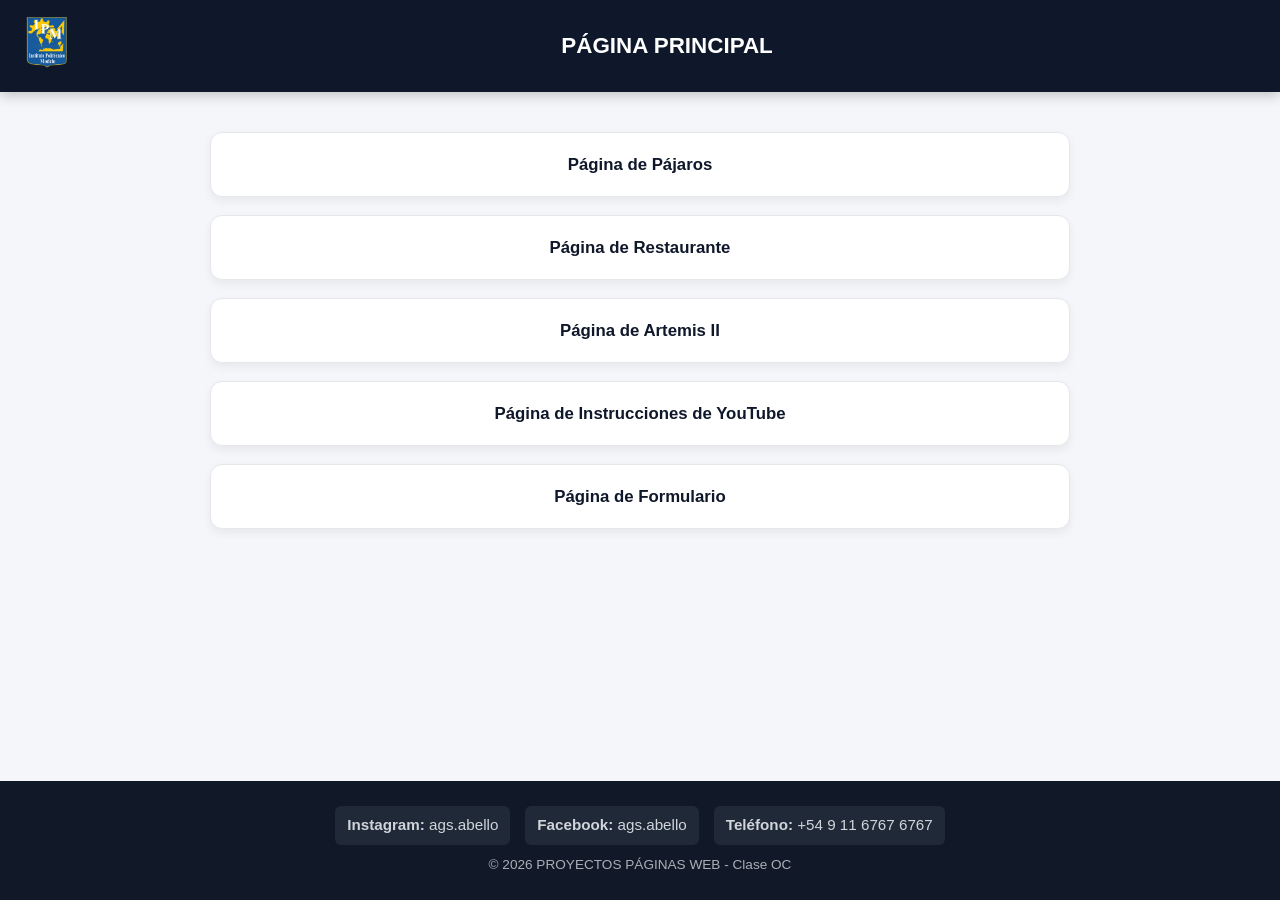
<file: Mis proyectos/Página Web/HTML/Día 7/index.html>
<!DOCTYPE html>
<html lang="es">
<head>
    <meta charset="UTF-8">
    <meta name="viewport" content="width=device-width, initial-scale=1.0">
    <title>Panel de Control - Mi Proyecto</title>
    <link rel="stylesheet" href="1-style.css">
</head>

<body>

<header class="header">
    <a href="index.html" class="logo">
        <img src="./logo-removebg-preview.png"
            alt="Logo Página Principal">
    </a>

    <h1>PÁGINA PRINCIPAL</h1>
</header>

<main class="container">
    <ul class="menu-list">
        <li><a href="Página 2.html">Página de Pájaros</a></li>
        <li><a href="Página 3.html">Página de Restaurante</a></li>
        <li><a href="Página 4.html">Página de Artemis II</a></li>
        <li><a href="Página 5.html">Página de Instrucciones de YouTube</a></li>
        <li><a href="Página 6.html">Página de Formulario</a></li>
    </ul>
</main>

<footer class="footer">
    <div class="footer-info">
        <span><strong>Instagram:</strong> ags.abello</span>
        <span><strong>Facebook:</strong> ags.abello</span>
        <span><strong>Teléfono:</strong> +54 9 11 6767 6767</span>
    </div>

    <div class="copyright">
        &copy; 2026 PROYECTOS PÁGINAS WEB - Clase OC
    </div>
</footer>

</body>
</html>
</file>
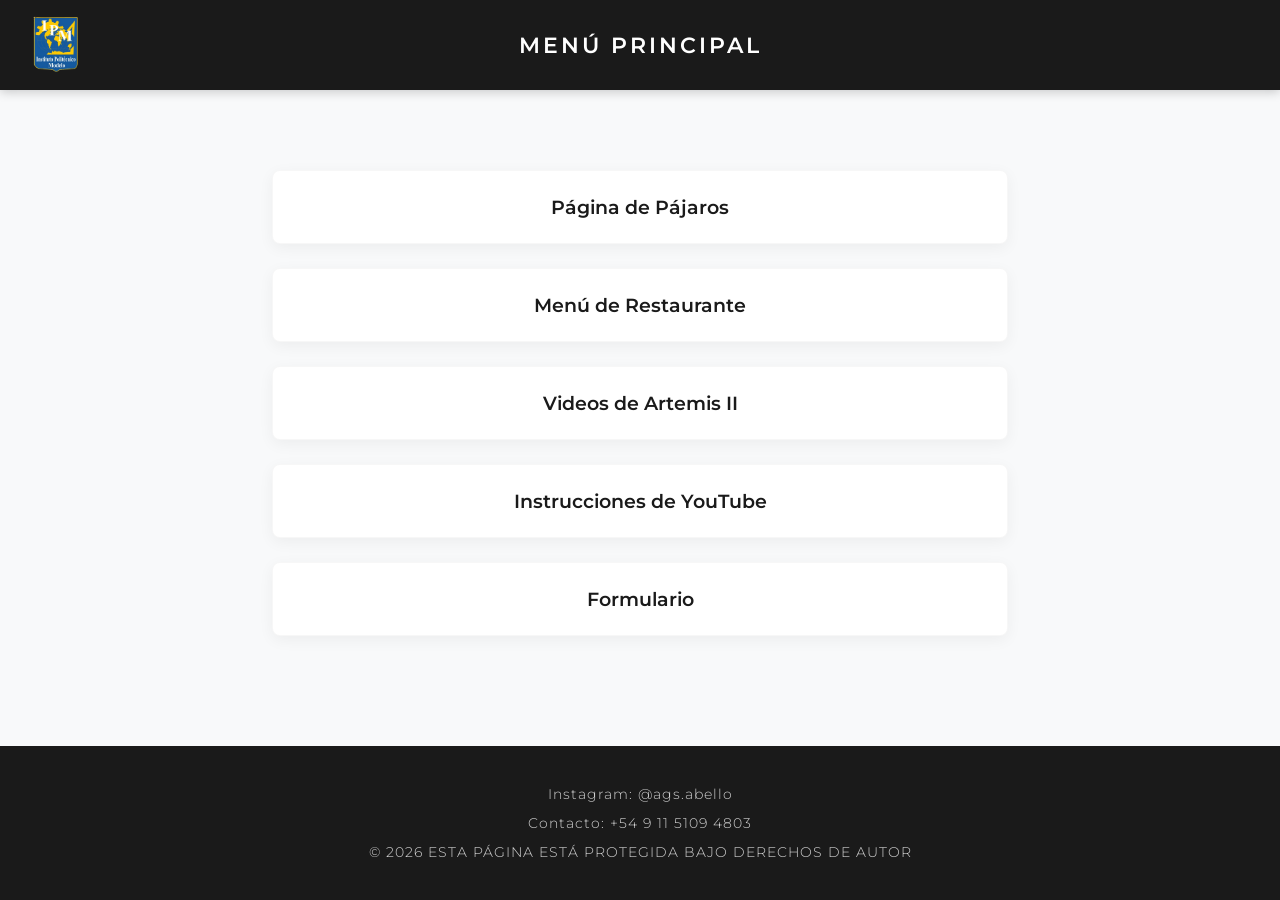
<file: 0 - Index.html>
<!DOCTYPE html>
<html lang="en">
<head>
    <meta charset="UTF-8">
    <meta name="viewport" content="width=device-width, initial-scale=1.0">
    <title>Document</title>
    <link rel="stylesheet" href="0 - Index.css">
</head>
<body>
    
    <header class="header">

        <h1>MENÚ PRINCIPAL</h1>

        <a href="0 - Index.html" class="logo">
            <img src="images-removebg-preview.png" alt="Logo Instituto Politécnico Modelo">
        </a>

    </header>

    <main class="container">

        <ul>
            <li><a href="1 - Pág. de Pájaros.html">Página de Pájaros</a></li>
            <li><a href="2 - Pág. de Restaurante.html">Menú de Restaurante</a></li>
            <li><a href="3 - Pág. de Artemis II.html">Videos de Artemis II</a></li>
            <li><a href="4 - Pág. de YouTube.html">Instrucciones de YouTube</a></li>
            <li><a href="5 - Pág. de Formulario.html">Formulario</a></li>
        </ul>

    </main>

    <footer>
        
        <ul>
            <li>Instagram: @ags.abello</li>
            <li>Contacto: +54 9 11 5109 4803</li>
            <li>&copy; 2026 ESTA PÁGINA ESTÁ PROTEGIDA BAJO DERECHOS DE AUTOR</li>
        </ul>

    </footer>

</body>
</html>
</file>
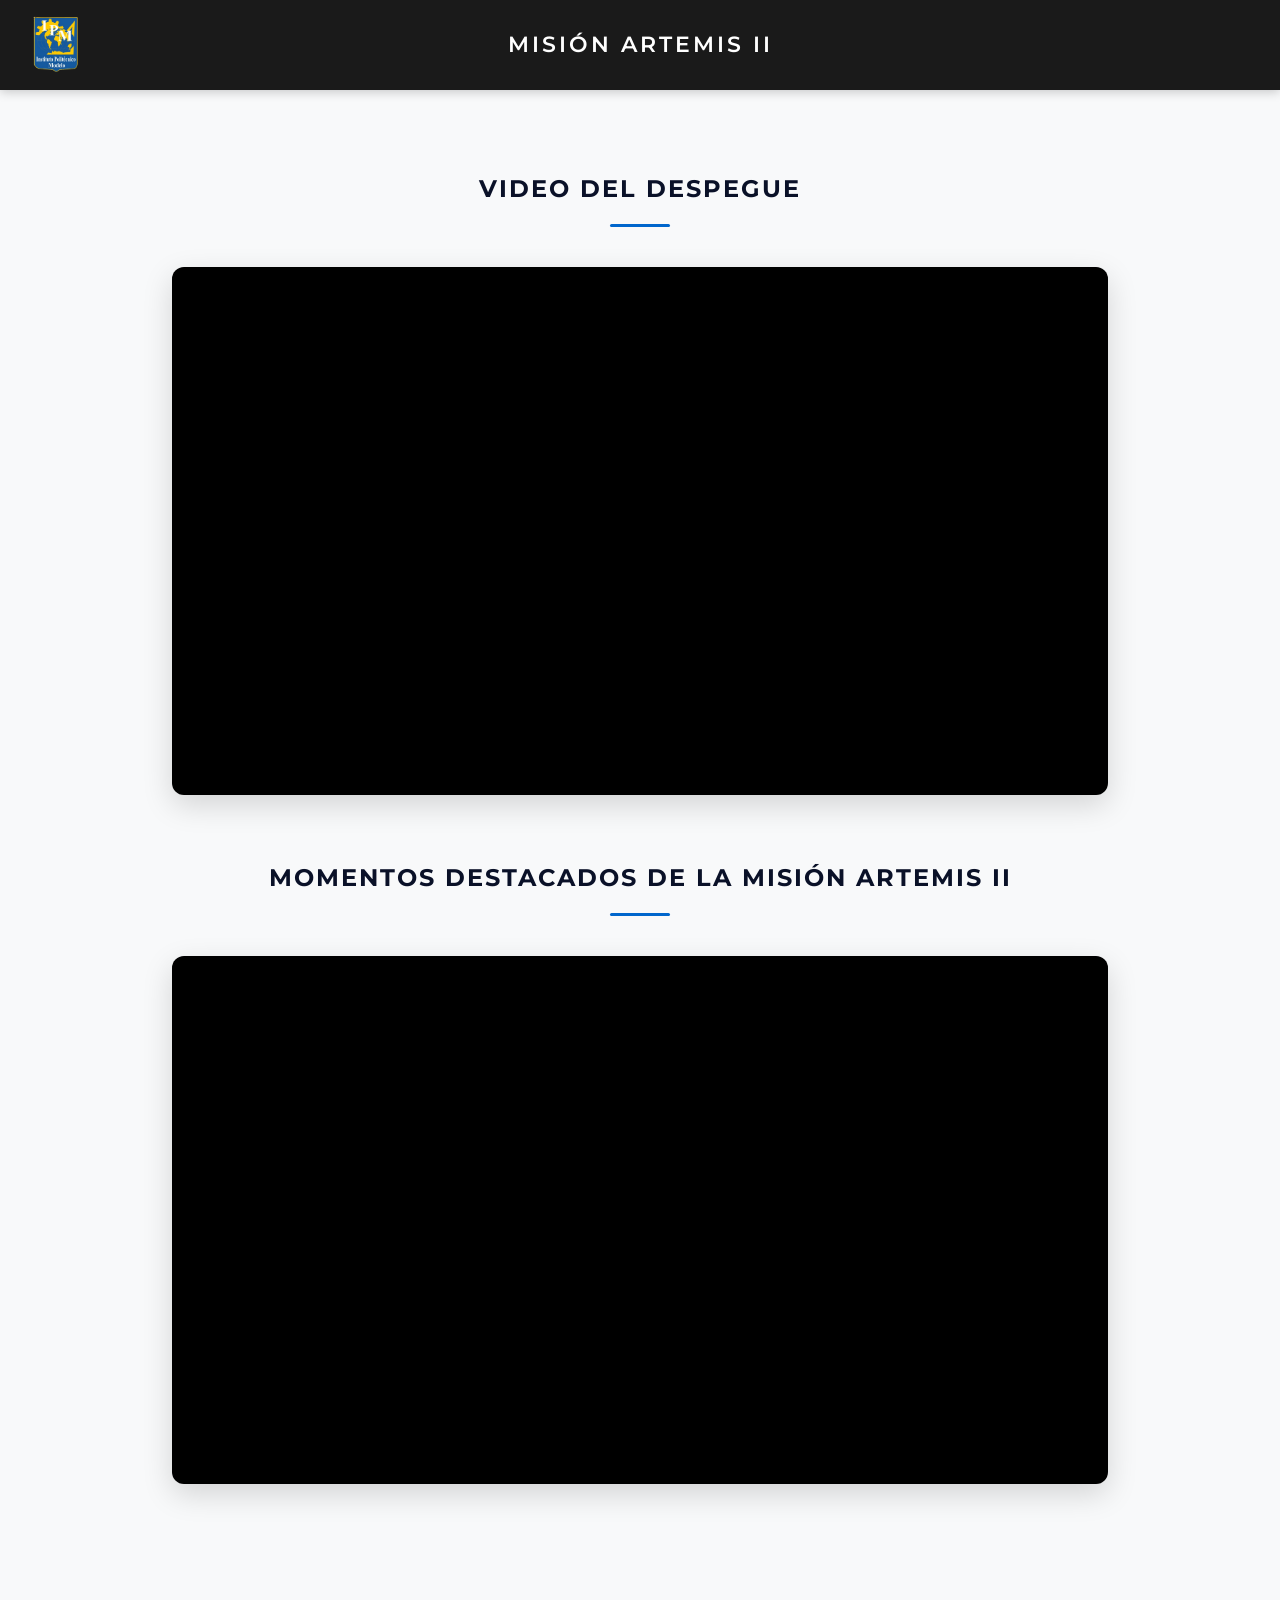
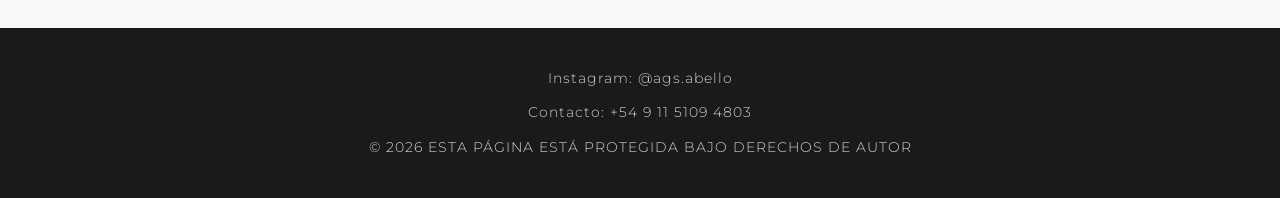
<file: 3 - Pág. de Artemis II.html>
<!DOCTYPE html>
<html lang="en">
<head>
    <meta charset="UTF-8">
    <meta name="viewport" content="width=device-width, initial-scale=1.0">
    <title>Document</title>
    <link rel="stylesheet" href="3 - Pág. de Artemis II.css">
</head>
<body>

    <header>

        <h1>MISIÓN ARTEMIS II</h1>

        <a href="0 - Index.html" class="logo">
            <img src="images-removebg-preview.png" alt="Logo Instituto Politécnico Modelo">
        </a>

    </header>

    <main>

        <h2>VIDEO DEL DESPEGUE</h2>

        <ul>
            <div class="video">
                <iframe
                    width="1840"
                    height="1035"
                    src="https://www.youtube.com/embed/rQaLfzejE8A"
                    title="Artemis II: mira el lanzamiento de la NASA a la Luna"
                    frameborder="0"
                    allow="accelerometer; autoplay; clipboard-write; encrypted-media; gyroscope; picture-in-picture; web-share"
                    referrerpolicy="strict-origin-when-cross-origin"
                    allowfullscreen>
                </iframe>
            </div>
        </ul>

        <h2>MOMENTOS DESTACADOS DE LA MISIÓN ARTEMIS II</h2>
        
        <ul>
            <div class="video">
                <iframe
                width="1840"
                height="1035"
                src="https://www.youtube.com/embed/t3c0vYeVXjs"
                title="Los momentos más destacados del exitoso despegue de la misión Artemis II a la Luna"
                frameborder="0"
                allow="accelerometer; autoplay; clipboard-write; encrypted-media; gyroscope; picture-in-picture; web-share"
                referrerpolicy="strict-origin-when-cross-origin"
                allowfullscreen>
            </iframe>
            </div>
        </ul>

    </main>

    <footer>

        <ul>
            <li>Instagram: @ags.abello</li>
            <li>Contacto: +54 9 11 5109 4803</li>
            <li>&copy; 2026 ESTA PÁGINA ESTÁ PROTEGIDA BAJO DERECHOS DE AUTOR</li>
        </ul>

    </footer>
    
</body>
</html>
</file>
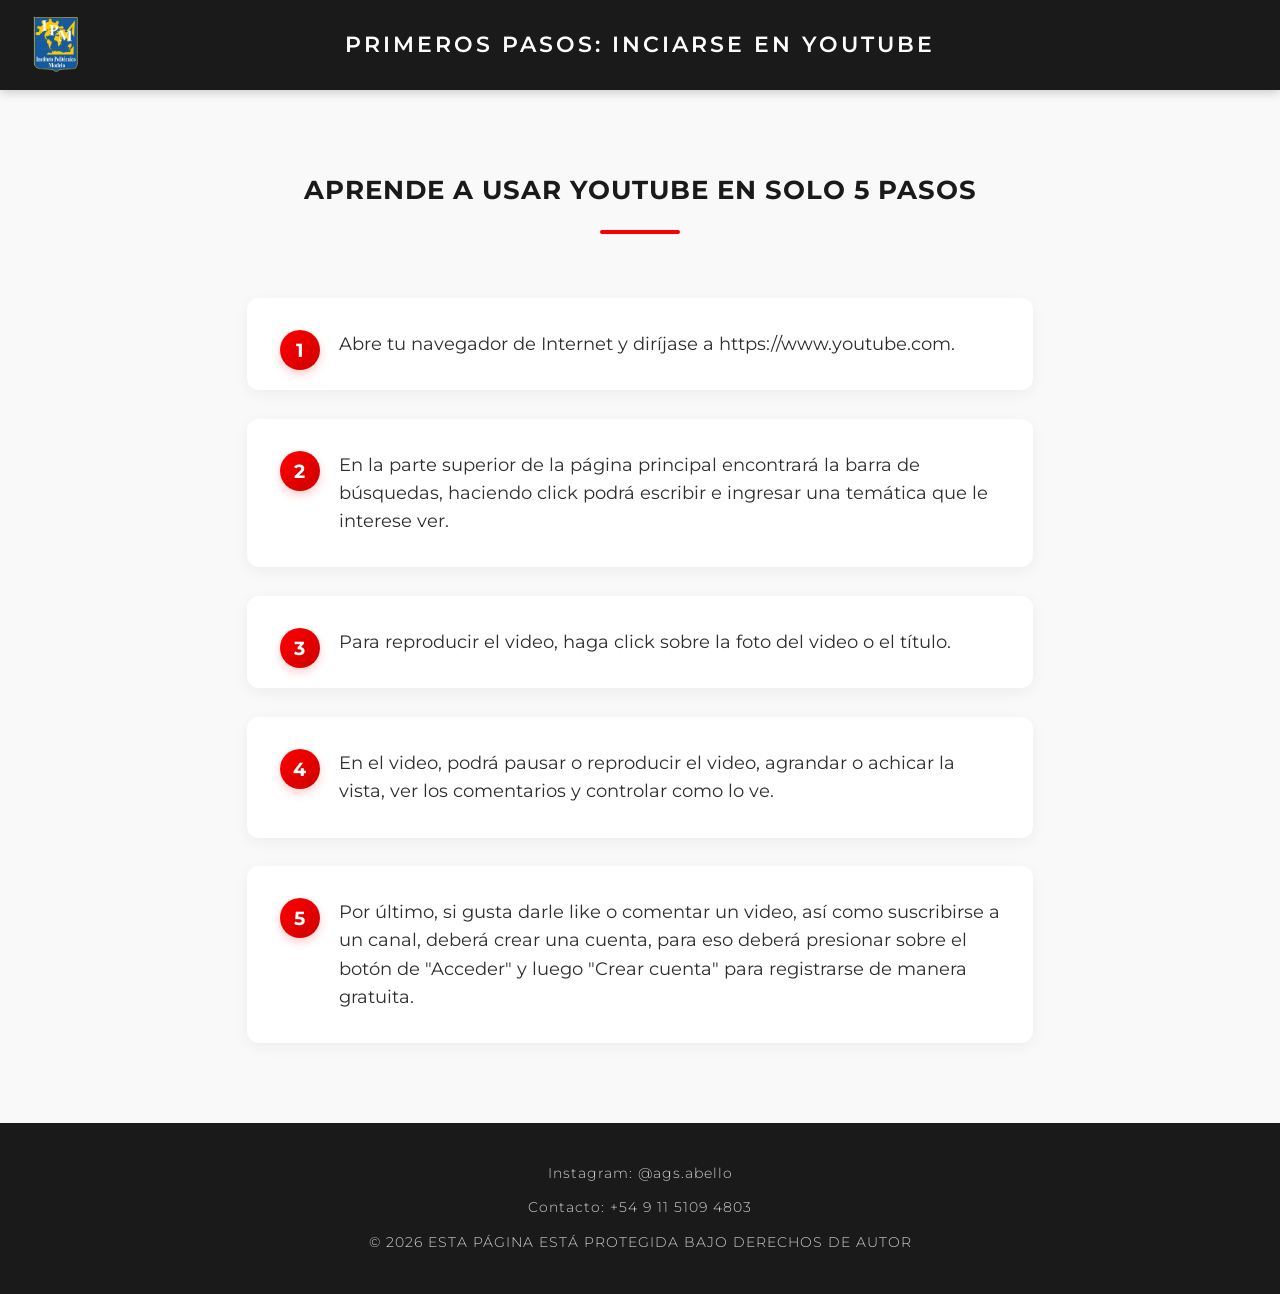
<file: 4 - Pág. de YouTube.html>
<!DOCTYPE html>
<html lang="en">
<head>
    <meta charset="UTF-8">
    <meta name="viewport" content="width=device-width, initial-scale=1.0">
    <title>Document</title>
    <link rel="stylesheet" href="4 - Pág. de YouTube.css">
</head>
<body>
    
    <header>

        <h1>PRIMEROS PASOS: INCIARSE EN YOUTUBE</h1>

        <a href="0 - Index.html" class="logo">
            <img src="images-removebg-preview.png" alt="Logo Instituto Politécnico Modelo">
        </a>

    </header>

    <main>

        <h2>APRENDE A USAR YOUTUBE EN SOLO 5 PASOS</h2>

        <ol class="pasos">
            <li>Abre tu navegador de Internet y diríjase a https://www.youtube.com.</li>
            <li>En la parte superior de la página principal encontrará la barra de búsquedas, haciendo click podrá escribir e ingresar una temática que le interese ver.</li>
            <li>Para reproducir el video, haga click sobre la foto del video o el título.</li>
            <li>En el video, podrá pausar o reproducir el video, agrandar o achicar la vista, ver los comentarios y controlar como lo ve.</li>
            <li>Por último, si gusta darle like o comentar un video, así como suscribirse a un canal, deberá crear una cuenta, para eso deberá presionar sobre el botón de "Acceder" y luego "Crear cuenta" para registrarse de manera gratuita.</li>
        </ol>

    </main>

    <footer>

        <ul>
            <li>Instagram: @ags.abello</li>
            <li>Contacto: +54 9 11 5109 4803</li>
            <li>&copy; 2026 ESTA PÁGINA ESTÁ PROTEGIDA BAJO DERECHOS DE AUTOR</li>
        </ul>

    </footer>

</body>
</html>
</file>
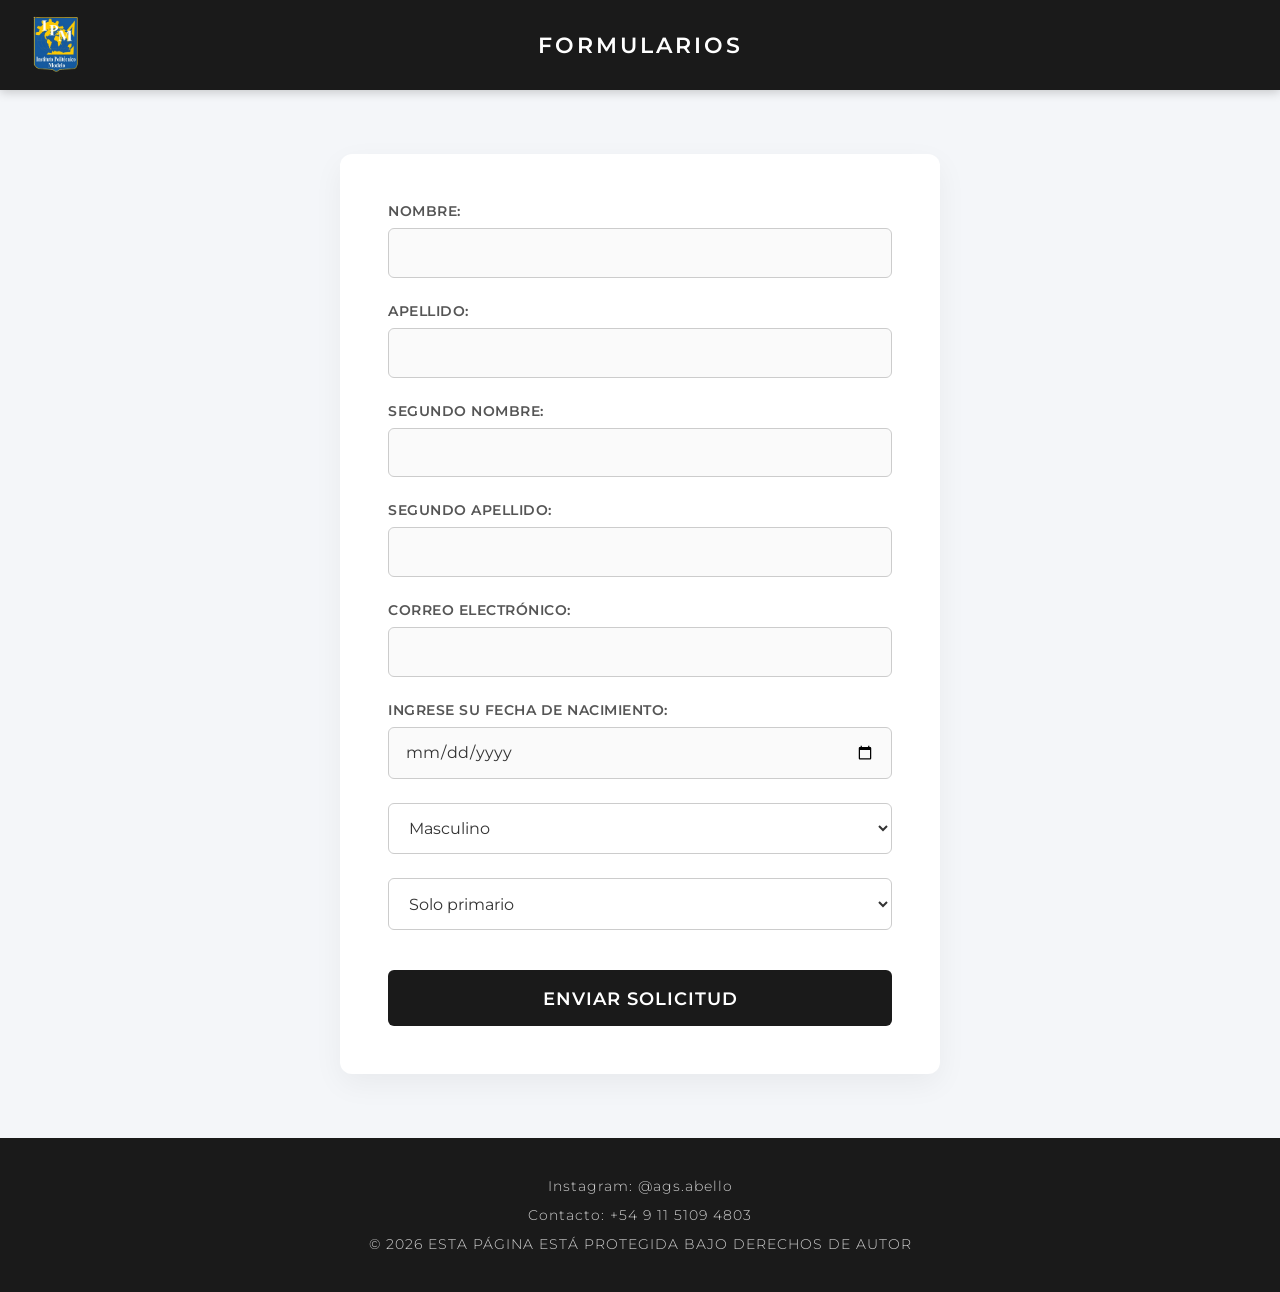
<file: 5 - Pág. de Formulario.html>
<!DOCTYPE html>
<html lang="en">
<head>
    <meta charset="UTF-8">
    <meta name="viewport" content="width=device-width, initial-scale=1.0">
    <title>Document</title>
    <link rel="stylesheet" href="5 - Pág. de Formulario.css">
</head>
<body>

    <header>

        <h1>FORMULARIOS</h1>

        <a href="0 - Index.html" class="logo">
            <img src="images-removebg-preview.png" alt="Logo Instituto Politécnico Modelo">
        </a>

    </header>

    <main>

        <form action="#" method="get" class="caja-resaltada">

            <div class="campo">
                <label for="nombre">Nombre:</label>
                <input type="text" id="nombre" name="nombrefor" required>
            </div>
            
            <div class="campo">
                <label for="apellido">Apellido:</label>
                <input type="text" id="apellido" name="apellidofor" required>
            </div>
            
            <div class="campo">
                <label for="segnombre">Segundo nombre:</label>
                <input type="text" id="segnombre" name="segnombrefor">
            </div>
            
            <div class="campo">
                <label for="segapellido">Segundo apellido:</label>
                <input type="text" id="segapellido" name="segapellidofor">
            </div>

            <div class="campo">
                <label for="email">Correo electrónico:</label>
                <input type="email" id="email" name="emailfor" required>
            </div>

            <div class="campo">
                <label for="fechanacimiento">Ingrese su fecha de nacimiento:</label>
                <input type="date" id="fechanacimiento" name="fechanacimientofor" required>
            </div>

            <div>
                <select name="género" required>
                <option>Masculino</option>
                <option>Femenino</option>
                <option>Otro</option>
                </select>
            </div>

            <div>
                <select name="educación" required>
                <option>Solo primario</option>
                <option>Solo primario y secundario</option>
                <option>Primario, secundario y estudios profesionales</option>
                </select>
            </div>

            <div>
                <button type="submit">Enviar solicitud</button>
            </div>

        </form>

    </main>

    <footer>
        
        <ul>
            <li>Instagram: @ags.abello</li>
            <li>Contacto: +54 9 11 5109 4803</li>
            <li>&copy; 2026 ESTA PÁGINA ESTÁ PROTEGIDA BAJO DERECHOS DE AUTOR</li>
        </ul>

    </footer>
    
</body>
</html>
</file>
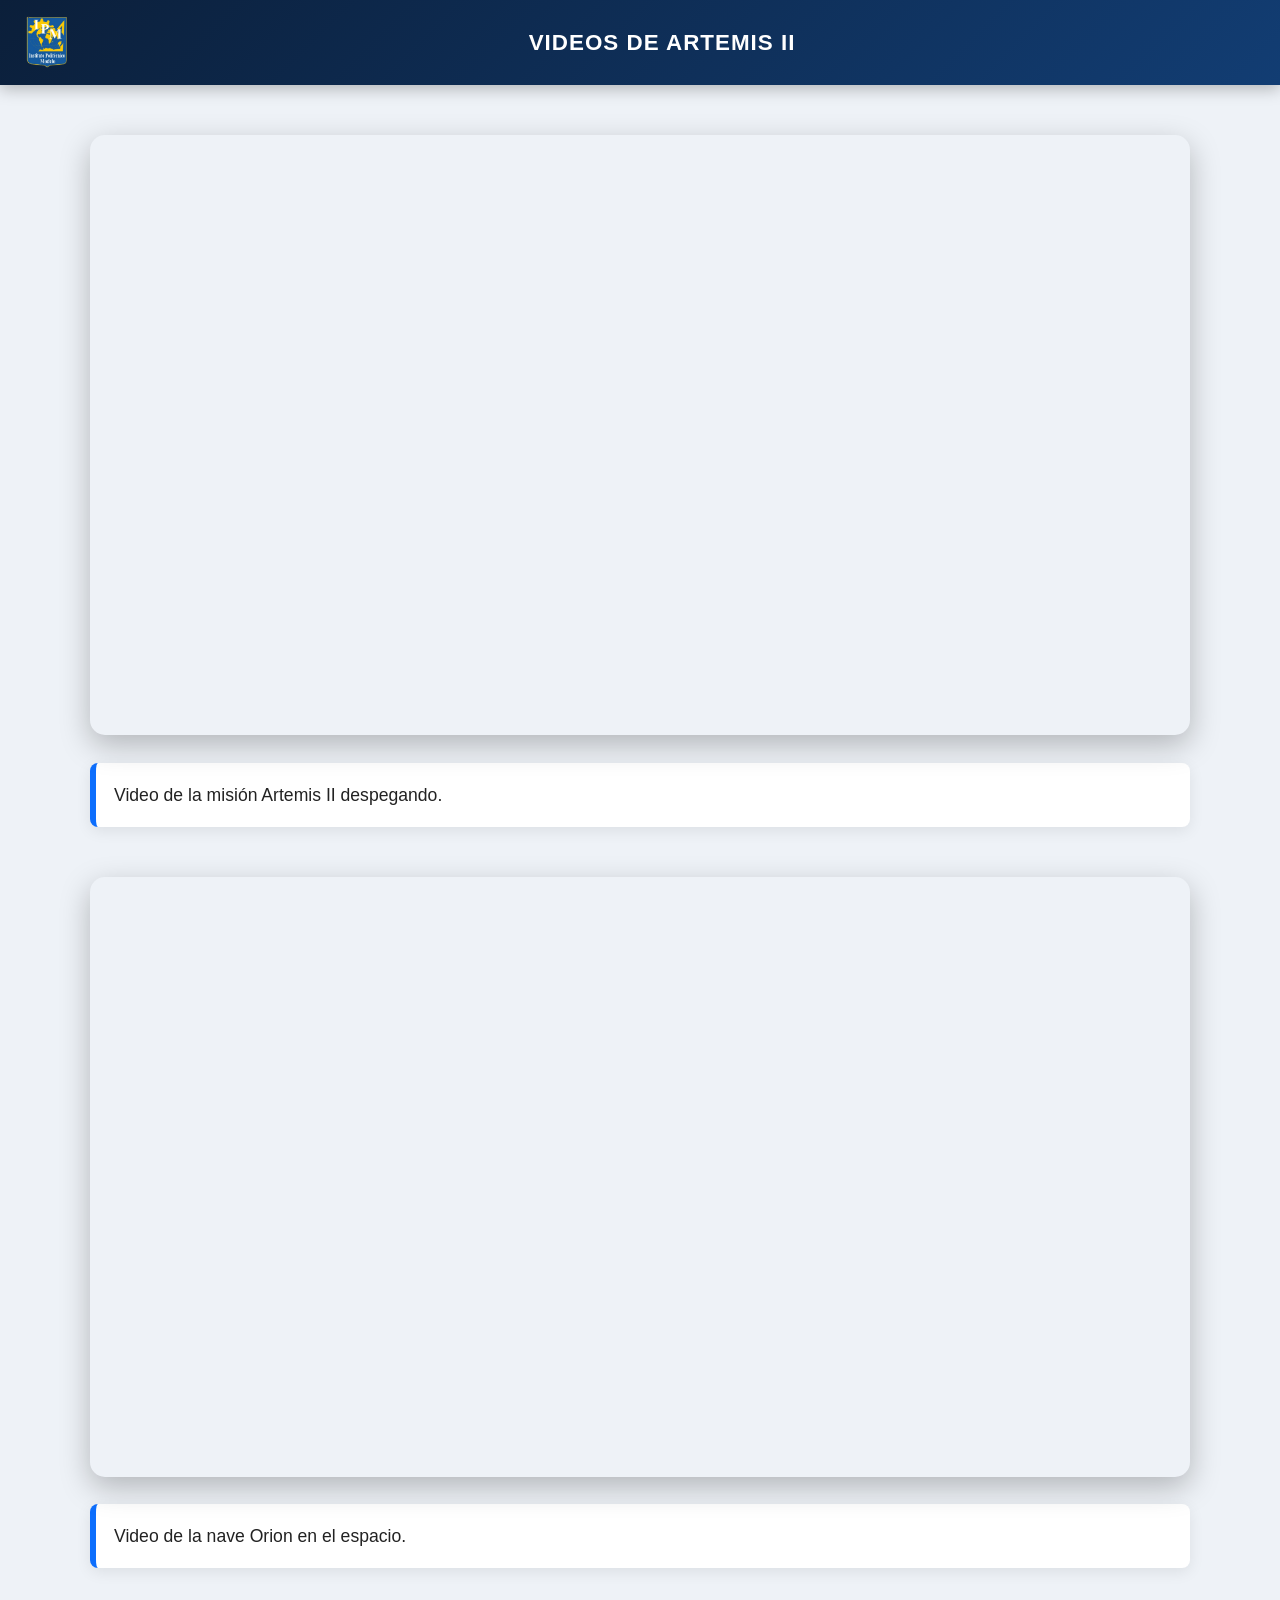
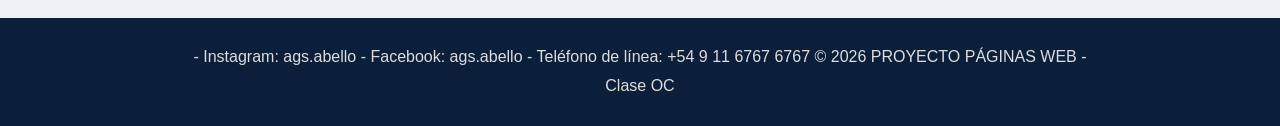
<file: Mis proyectos/Página Web/HTML/Día 7/Página 4.html>
<!DOCTYPE html>
<html lang="en">
<head>
    <meta charset="UTF-8">
    <meta name="viewport" content="width=device-width, initial-scale=1.0">
    <title>Document</title>
    <link rel="stylesheet" href="4-paginaartemisii.css">
</head>
<body>
    <header>
        <a href="index.html" class="logo">
            <img src="./logo-removebg-preview.png"
                alt="Logo Página Principal">
        </a>
        <h1>VIDEOS DE ARTEMIS II</h1>
    </header>
    <main>
        <iframe width="850" height="477" src="https://www.youtube.com/embed/qg9escpGDIU" title="Artemis II: Así fue el despegue del cohete Orión de la misión" frameborder="0" allow="accelerometer; autoplay; clipboard-write; encrypted-media; gyroscope; picture-in-picture; web-share" referrerpolicy="strict-origin-when-cross-origin" allowfullscreen></iframe>
        <p>Video de la misión Artemis II despegando.</p>
        <iframe width="873" height="491" src="https://www.youtube.com/embed/BXrIuIT4H4k" title="La Misión Artemis 2 Llegando a la Luna (Parte 1)" frameborder="0" allow="accelerometer; autoplay; clipboard-write; encrypted-media; gyroscope; picture-in-picture; web-share" referrerpolicy="strict-origin-when-cross-origin" allowfullscreen></iframe>
        <p>Video de la nave Orion en el espacio.</p>
    </main>
    <footer>
        <p>
            - Instagram: ags.abello
            - Facebook: ags.abello
            - Teléfono de línea: +54 9 11 6767 6767
            &copy; 2026 PROYECTO PÁGINAS WEB - Clase OC
        </p>
    </footer>
</body>
</html>
</file>
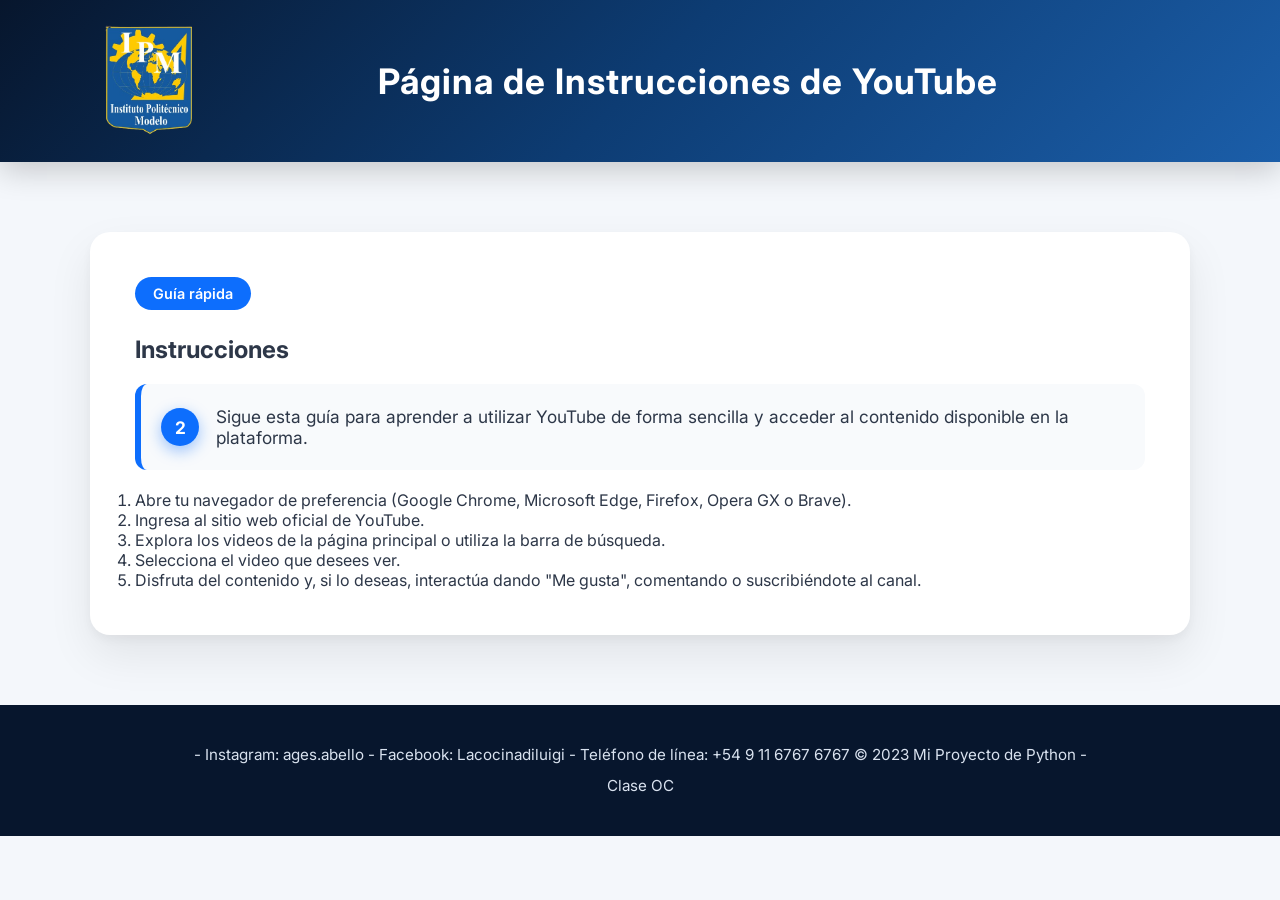
<file: Mis proyectos/Página Web/HTML/Día 7/Página 5.html>
<!DOCTYPE html>
<html lang="en">
<head>
    <meta charset="UTF-8">
    <meta name="viewport" content="width=device-width, initial-scale=1.0">
    <title>Document</title>
    <link rel="stylesheet" href="5-youtube.css">
</head>
<body>
    <header>
        <a href="index.html" class="logo">
            <img src="./logo-removebg-preview.png"
                alt="Logo Página Principal">
        </a>
        <h1>Página de Instrucciones de YouTube</h1>
    </header>
    
    <main>
        <section class="introduccion">
    <h2>Instrucciones</h2>
    <p>
        Sigue esta guía para aprender a utilizar YouTube de forma sencilla
        y acceder al contenido disponible en la plataforma.
    </p>
</section>
        <ol class="instrucciones">
            <li>Abre tu navegador de preferencia (Google Chrome, Microsoft Edge, Firefox, Opera GX o Brave).</li>
            <li>Ingresa al sitio web oficial de YouTube.</li>
            <li>Explora los videos de la página principal o utiliza la barra de búsqueda.</li>
            <li>Selecciona el video que desees ver.</li>
            <li>Disfruta del contenido y, si lo deseas, interactúa dando "Me gusta", comentando o suscribiéndote al canal.</li>
        </ol>
    </main>

<footer>
    <p>
        - Instagram: ages.abello
        - Facebook: Lacocinadiluigi
        - Teléfono de línea: +54 9 11 6767 6767
        &copy; 2023 Mi Proyecto de Python - Clase OC
    </p>
</footer>

</body>
</html>
</file>
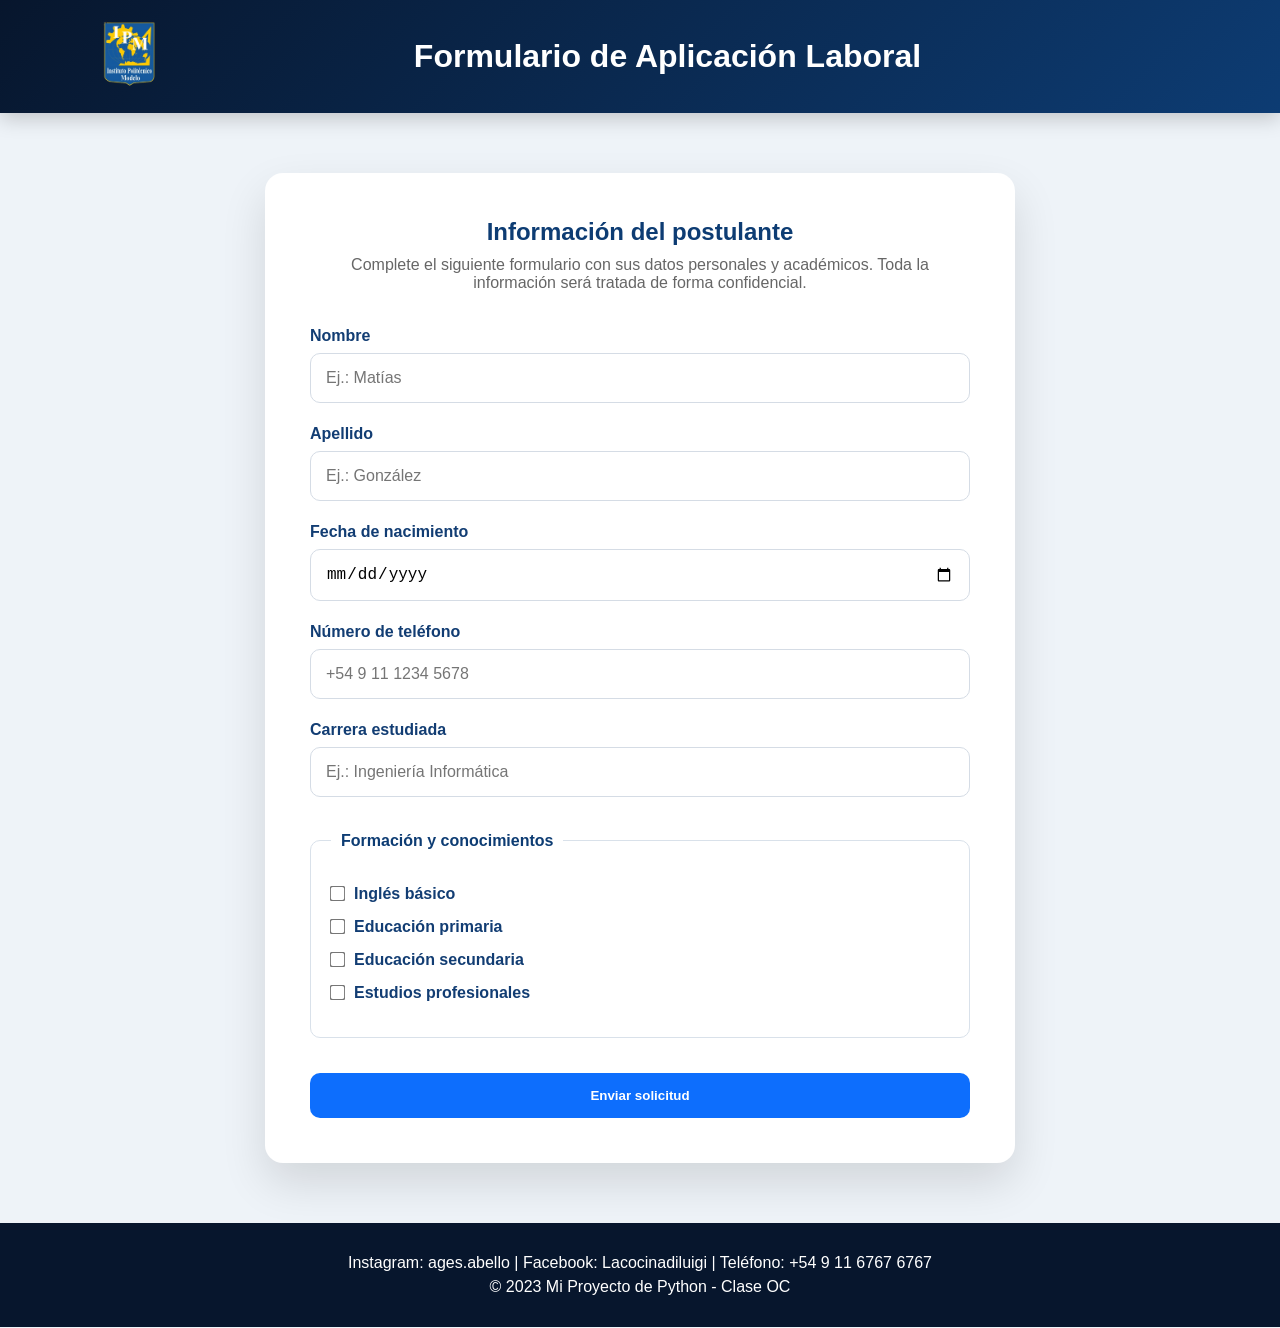
<file: Mis proyectos/Página Web/HTML/Día 7/Página 6.html>
<!DOCTYPE html>
<html lang="es">
<head>
    <meta charset="UTF-8">
    <meta name="viewport" content="width=device-width, initial-scale=1.0">
    <title>Formulario de Aplicación Laboral</title>
    <link rel="stylesheet" href="6-formulario.css">
</head>
<body>

<header>
    <a href="index.html" class="logo">
        <img src="./logo-removebg-preview.png" alt="Logo Página Principal">
    </a>

    <h1>Formulario de Aplicación Laboral</h1>
</header>

<main>

    <section class="contenedor-formulario">

        <div class="encabezado-formulario">
            <h2>Información del postulante</h2>
            <p>
                Complete el siguiente formulario con sus datos personales y académicos.
                Toda la información será tratada de forma confidencial.
            </p>
        </div>

        <form>

            <div class="campo">
                <label for="nombre">Nombre</label>
                <input
                    type="text"
                    id="nombre"
                    placeholder="Ej.: Matías"
                    required>
            </div>

            <div class="campo">
                <label for="apellido">Apellido</label>
                <input
                    type="text"
                    id="apellido"
                    placeholder="Ej.: González"
                    required>
            </div>

            <div class="campo">
                <label for="fecha">Fecha de nacimiento</label>
                <input
                    type="date"
                    id="fecha"
                    required>
            </div>

            <div class="campo">
                <label for="telefono">Número de teléfono</label>
                <input
                    type="tel"
                    id="telefono"
                    placeholder="+54 9 11 1234 5678"
                    required>
            </div>

            <div class="campo">
                <label for="carrera">Carrera estudiada</label>
                <input
                    type="text"
                    id="carrera"
                    placeholder="Ej.: Ingeniería Informática">
            </div>

            <fieldset>

                <legend>Formación y conocimientos</legend>

                <div class="checkbox">
                    <input type="checkbox" id="ingles">
                    <label for="ingles">Inglés básico</label>
                </div>

                <div class="checkbox">
                    <input type="checkbox" id="primario">
                    <label for="primario">Educación primaria</label>
                </div>

                <div class="checkbox">
                    <input type="checkbox" id="secundario">
                    <label for="secundario">Educación secundaria</label>
                </div>

                <div class="checkbox">
                    <input type="checkbox" id="profesional">
                    <label for="profesional">Estudios profesionales</label>
                </div>

            </fieldset>

            <div class="botones">

                <button type="submit">
                    Enviar solicitud
                </button>

            </div>

        </form>

    </section>

</main>

<footer>

    <p>
        Instagram: ages.abello |
        Facebook: Lacocinadiluigi |
        Teléfono: +54 9 11 6767 6767
    </p>

    <p>
        &copy; 2023 Mi Proyecto de Python - Clase OC
    </p>

</footer>

</body>
</html>
</file>
<file: Mis proyectos/Página Web/HTML/Día 7/1-style.css>
/* ===== RESET BÁSICO ===== */

* {
    margin: 0;
    padding: 0;
    box-sizing: border-box;
}


/* ===== TIPOGRAFÍA GENERAL ===== */

body {

    font-family: Arial, Helvetica, sans-serif;

    background-color: #f4f6f9;

    color: #1f2937;

    line-height: 1.5;

    min-height: 100vh;

    display: flex;

    flex-direction: column;

}



/* ===== HEADER ===== */

.header {

    display: flex;

    align-items: center;

    justify-content: space-between;

    padding: 15px 25px;

    background-color: #0f172a;

    color: #ffffff;

    flex-wrap: wrap;

    gap: 10px;

    box-shadow: 0 4px 12px rgba(0,0,0,.2);
    
    /* Cambios agregados para que baje con el lector */
    position: sticky;
    top: 0;
    z-index: 1000;

}



/* LOGO */

.logo img {

    height: 55px;

    width: auto;

    border-radius: 6px;

    transition: transform 0.2s ease;

}


.logo img:hover {

    transform: scale(1.05);

}



/* TÍTULO */

.header h1 {

    font-size: 1.4rem;

    font-weight: 600;

    text-align: center;

    flex: 1;

}



/* ===== CONTENEDOR PRINCIPAL ===== */

.container {

    max-width: 900px;

    width: 90%;

    margin: 40px auto;

    padding: 0 20px;

    flex: 1;

}



/* ===== MENÚ EN FORMATO LISTA ===== */

.menu-list {

    list-style: none;

    display: flex;

    flex-direction: column;

    gap: 18px;

}



.menu-list li a {

    display: flex;

    align-items: center;

    justify-content: center;

    min-height: 65px;

    padding: 15px 20px;

    background-color: #ffffff;

    border: 1px solid #e5e7eb;

    border-radius: 12px;

    text-decoration: none;

    color: #0f172a;

    font-weight: 600;

    font-size: 1.05rem;

    box-shadow: 0 4px 10px rgba(0,0,0,.06);

    transition: all 0.25s ease;

}



.menu-list li a:hover {

    background-color: #0f172a;

    color: #ffffff;

    transform: translateX(8px);

    box-shadow: 0 8px 18px rgba(0,0,0,.15);

}



/* ===== FOOTER ===== */

.footer {

    margin-top: auto;

    background-color: #111827;

    color: #d1d5db;

    padding: 25px;

    text-align: center;

}



.footer-info {

    display: flex;

    flex-wrap: wrap;

    justify-content: center;

    gap: 15px;

    margin-bottom: 10px;

    font-size: 0.95rem;

}



.footer-info span {

    background-color: #1f2937;

    padding: 8px 12px;

    border-radius: 6px;

}



.copyright {

    font-size: 0.85rem;

    opacity: 0.8;

}



/* ===== RESPONSIVE ===== */


/* Tablets */

@media (max-width:768px) {


    .header {

        flex-direction: column;

        text-align: center;

    }


    .header h1 {

        font-size: 1.2rem;

    }


    .logo img {

        height: 50px;

    }


    .container {

        width: 95%;

    }

}



/* Móviles */

@media (max-width:480px) {


    .menu-list li a {

        font-size: .95rem;

        padding: 14px;

    }


    .footer-info {

        flex-direction: column;

    }

}
</file>
<file: 0 - Index.css>
@import url('https://fonts.googleapis.com/css2?family=Montserrat:wght@300;400;600;700&display=swap');

:root {
    --color-header-bg: #1a1a1a;
    --color-header-texto: #ffffff;
    --fuente-global: 'Montserrat', sans-serif;
    --color-principal: #1a1a1a;
    --color-blanco: #ffffff;
    --gris-fondo: #f8f9fa;
}

* {
    margin: 0;
    padding: 0;
    box-sizing: border-box;
}

body {
    background-color: var(--gris-fondo);
    font-family: var(--fuente-global);
    display: flex;
    flex-direction: column;
    min-height: 100vh;
}

header {
    background-color: var(--color-header-bg);
    color: var(--color-header-texto);
    height: 90px;
    padding: 0 2rem;
    position: sticky;
    top: 0;
    z-index: 1000;
    box-shadow: 0 2px 10px rgba(0, 0, 0, 0.2);
    display: flex;
    justify-content: center;
    align-items: center;
}

header h1 {
    font-size: 1.4rem;
    font-weight: 600;
    letter-spacing: 3px;
    text-transform: uppercase;
}

.logo {
    position: absolute;
    left: 2rem;
    display: flex;
    align-items: center;
    transition: transform 0.3s ease, opacity 0.3s ease;
}

.logo img {
    height: 60px;
    width: auto;
    object-fit: contain;
}

.logo:hover {
    transform: scale(1.05);
    opacity: 0.85;
}

main {
    flex: 1;
    max-width: 800px;
    margin: 0 auto;
    padding: 5rem 2rem;
    width: 100%;
}

main ul {
    list-style: none;
    display: flex;
    flex-direction: column;
    gap: 1.5rem;
}

main ul li a {
    display: block;
    background-color: #ffffff;
    color: var(--color-principal);
    text-decoration: none;
    padding: 1.5rem;
    text-align: center;
    font-size: 1.2rem;
    font-weight: 600;
    border-radius: 8px;
    box-shadow: 0 4px 15px rgba(0, 0, 0, 0.05);
    transition: transform 0.3s ease, box-shadow 0.3s ease, background-color 0.3s;
    border: 1px solid rgba(0,0,0,0.03);
}

main ul li a:hover {
    transform: translateY(-5px);
    box-shadow: 0 10px 25px rgba(0, 0, 0, 0.1);
    background-color: var(--color-principal);
    color: var(--color-blanco);
}

footer {
    background-color: var(--color-principal);
    color: var(--color-blanco);
    padding: 2.5rem 1rem;
    text-align: center;
}

footer ul {
    list-style: none;
    display: flex;
    flex-direction: column;
    gap: 0.8rem;
}

footer ul li {
    font-size: 0.85rem;
    font-weight: 300;
    letter-spacing: 1px;
    opacity: 0.8;
}

@media (max-width: 768px) {
    header h1 {
        font-size: 1.1rem;
        letter-spacing: 1.5px;
    }
    .logo { left: 1rem; }
    .logo img { height: 45px; }
    main { padding: 3rem 1.5rem; }
    main ul li a { font-size: 1.1rem; padding: 1.2rem; }
}
</file>
<file: 3 - Pág. de Artemis II.css>
@import url('https://fonts.googleapis.com/css2?family=Montserrat:wght@300;400;600;700&display=swap');

:root {
    --color-header-bg: #1a1a1a;
    --color-header-texto: #ffffff;
    --fuente-global: 'Montserrat', sans-serif;
    --color-principal: #1a1a1a;
    --color-blanco: #ffffff;

    --azul-profundo: #0a1128;
    --azul-nasa: #0066cc;
    --gris-fondo: #f8f9fa;
    --texto-principal: #1c1c1c;
    --sombra-video: 0 10px 30px rgba(0, 0, 0, 0.15);
}

* {
    margin: 0;
    padding: 0;
    box-sizing: border-box;
}

body {
    background-color: var(--gris-fondo);
    color: var(--texto-principal);
    font-family: var(--fuente-global);
    font-size: 1rem;
    line-height: 1.6;
    -webkit-font-smoothing: antialiased;
}

header {
    background-color: var(--color-header-bg);
    color: var(--color-header-texto);
    font-family: var(--fuente-global);
    height: 90px;
    padding: 0 2rem;
    position: sticky;
    top: 0;
    z-index: 1000;
    box-shadow: 0 2px 10px rgba(0, 0, 0, 0.2);
    display: flex;
    justify-content: center;
    align-items: center;
}

header h1 {
    font-family: var(--fuente-global);
    font-size: 1.4rem;
    font-weight: 600;
    letter-spacing: 3px;
    color: var(--color-header-texto);
    text-transform: uppercase;
}

.logo {
    position: absolute;
    left: 2rem;
    display: flex;
    align-items: center;
    transition: transform 0.3s ease, opacity 0.3s ease;
}

.logo img {
    height: 60px;
    width: auto;
    object-fit: contain;
    filter: none;
}

.logo:hover {
    transform: scale(1.05);
    opacity: 0.85;
    cursor: pointer;
}

main {
    max-width: 1000px;
    margin: 0 auto;
    padding: 5rem 2rem;
}

main h2 {
    font-size: 1.5rem;
    font-weight: 700;
    text-align: center;
    letter-spacing: 2px;
    color: var(--azul-profundo);
    margin-top: 4rem;
    margin-bottom: 2.5rem;
    position: relative;
    text-transform: uppercase;
}

main h2::after {
    content: "";
    display: block;
    width: 60px;
    height: 3px;
    background-color: var(--azul-nasa);
    margin: 1rem auto 0 auto;
    border-radius: 2px;
}

main h2:first-of-type {
    margin-top: 0;
}

main ul {
    list-style: none;
    margin-bottom: 4rem;
}

.video {
    width: 100%;
    background-color: #000000;
    border-radius: 12px;
    overflow: hidden;
    box-shadow: var(--sombra-video);
    border: 1px solid rgba(0, 0, 0, 0.05);
    transition: transform 0.3s ease, box-shadow 0.3s ease;
}

.video:hover {
    transform: translateY(-5px);
    box-shadow: 0 15px 35px rgba(0, 102, 204, 0.2);
}

.video iframe {
    display: block;
    width: 100%;
    height: auto;
    aspect-ratio: 16 / 9;
    border: none;
}

footer {
    background-color: var(--color-principal);
    color: var(--color-blanco);
    font-family: var(--fuente-global);
    padding: 2.5rem 1rem;
    text-align: center;
}

footer ul {
    list-style: none;
    display: flex;
    flex-direction: column;
    gap: 0.8rem;
    margin-bottom: 0;
}

footer ul li {
    font-size: 0.85rem;
    font-weight: 300;
    letter-spacing: 1px;
    opacity: 0.8;
}

@media (max-width: 768px) {
    header h1 {
        font-size: 1.1rem;
        letter-spacing: 1.5px;
    }
    
    .logo {
        left: 1rem;
    }
    
    .logo img {
        height: 45px;
    }
    
    main {
        padding: 3rem 1rem;
    }

    main h2 {
        font-size: 1.2
    }
}
</file>
<file: 4 - Pág. de YouTube.css>
@import url('https://fonts.googleapis.com/css2?family=Montserrat:wght@300;400;600;700&display=swap');

:root {
    --color-header-bg: #1a1a1a;
    --color-header-texto: #ffffff;
    --fuente-global: 'Montserrat', sans-serif;
    --color-principal: #1a1a1a;
    --color-blanco: #ffffff;

    --youtube-rojo: #ff0000;
    --youtube-rojo-oscuro: #cc0000;
    --gris-fondo: #f9f9f9;
    --texto-principal: #2d2d2d;
    --texto-secundario: #606060;
    --sombra-tarjeta: 0 4px 15px rgba(0, 0, 0, 0.05);
}

/* Reseteo estándar de márgenes */
* {
    margin: 0;
    padding: 0;
    box-sizing: border-box;
}

body {
    background-color: var(--gris-fondo);
    color: var(--texto-principal);
    font-family: var(--fuente-global);
    font-size: 1rem;
    line-height: 1.6;
    display: flex;
    flex-direction: column;
    min-height: 100vh;
    -webkit-font-smoothing: antialiased;
}

header {
    background-color: var(--color-header-bg);
    color: var(--color-header-texto);
    height: 90px;
    padding: 0 2rem;
    position: sticky;
    top: 0;
    z-index: 1000;
    box-shadow: 0 2px 10px rgba(0, 0, 0, 0.2);
    display: flex;
    justify-content: center;
    align-items: center;
}

header h1 {
    font-size: 1.4rem;
    font-weight: 600;
    letter-spacing: 3px;
    text-transform: uppercase;
    text-align: center;
}

.logo {
    position: absolute;
    left: 2rem;
    display: flex;
    align-items: center;
    transition: transform 0.3s ease, opacity 0.3s ease;
}

.logo img {
    height: 60px;
    width: auto;
    object-fit: contain;
}

.logo:hover {
    transform: scale(1.05);
    opacity: 0.85;
}

main {
    flex: 1;
    max-width: 850px;
    width: 100%;
    margin: 0 auto;
    padding: 5rem 2rem;
}

main h2 {
    font-size: 1.6rem;
    font-weight: 700;
    text-align: center;
    letter-spacing: 1px;
    color: var(--color-principal);
    margin-bottom: 4rem;
    text-transform: uppercase;
    position: relative;
}

main h2::after {
    content: "";
    display: block;
    width: 80px;
    height: 4px;
    background-color: var(--youtube-rojo);
    margin: 1.2rem auto 0 auto;
    border-radius: 2px;
}

.pasos {
    list-style: none;
    counter-reset: paso-contador;
    display: flex;
    flex-direction: column;
    gap: 1.8rem;
}

.pasos li {
    counter-increment: paso-contador;
    position: relative;
    background-color: #ffffff;
    padding: 2rem 2rem 2rem 5.5rem;
    border-radius: 12px;
    box-shadow: var(--sombra-tarjeta);
    border-left: 4px solid transparent;
    transition: transform 0.3s ease, border-left-color 0.3s ease, box-shadow 0.3s ease;
    font-size: 1.1rem;
    font-weight: 400;
    color: var(--texto-principal);
}

.pasos li:hover {
    transform: translateX(5px);
    border-left-color: var(--youtube-rojo);
    box-shadow: 0 8px 25px rgba(0, 0, 0, 0.08);
}

.pasos li::before {
    content: counter(paso-contador);
    position: absolute;
    left: 1.8rem;
    top: 2rem;
    background: linear-gradient(135deg, var(--youtube-rojo), var(--youtube-rojo-oscuro));
    color: var(--color-blanco);
    width: 40px;
    height: 40px;
    border-radius: 50%;
    display: flex;
    align-items: center;
    justify-content: center;
    font-weight: 700;
    font-size: 1.2rem;
    box-shadow: 0 4px 10px rgba(255, 0, 0, 0.2);
}

.pasos li a {
    color: var(--youtube-rojo-oscuro);
    text-decoration: none;
    font-weight: 600;
    border-bottom: 1px dashed var(--youtube-rojo);
    transition: color 0.2s;
}

.pasos li a:hover {
    color: var(--color-principal);
    border-bottom-style: solid;
}

footer {
    background-color: var(--color-principal);
    color: var(--color-blanco);
    padding: 2.5rem 1rem;
    text-align: center;
}

footer ul {
    list-style: none;
    display: flex;
    flex-direction: column;
    gap: 0.8rem;
}

footer ul li {
    font-size: 0.85rem;
    font-weight: 300;
    letter-spacing: 1px;
    opacity: 0.8;
}

@media (max-width: 768px) {
    header h1 {
        font-size: 1.1rem;
        letter-spacing: 1.5px;
        padding-left: 3.5rem;
    }
    
    .logo {
        left: 1rem;
    }
    
    .logo img {
        height: 45px;
    }
    
    main {
        padding: 3rem 1.2rem;
    }

    main h2 {
        font-size: 1.3rem;
        margin-bottom: 2.5rem;
    }

    .pasos {
        gap: 1.2rem;
    }

    .pasos li {
        padding: 1.8rem 1.5rem 1.8rem 4.5rem;
        font-size: 1rem;
    }

    .pasos li::before {
        left: 1.2rem;
        top: 1.8rem;
        width: 34px;
        height: 34px;
        font-size: 1rem;
    }
}
</file>
<file: 5 - Pág. de Formulario.css>
@import url('https://fonts.googleapis.com/css2?family=Montserrat:wght@300;400;600;700&display=swap');

:root {
    --color-header-bg: #1a1a1a;
    --color-header-texto: #ffffff;
    --fuente-global: 'Montserrat', sans-serif;
    --color-principal: #1a1a1a;
    --color-blanco: #ffffff;
    --gris-fondo: #f4f6f9;
    
    --color-borde: #cccccc;
    --color-foco: #4a90e2;
    --texto-principal: #333333;
}

* {
    margin: 0;
    padding: 0;
    box-sizing: border-box;
}

body {
    background-color: var(--gris-fondo);
    color: var(--texto-principal);
    font-family: var(--fuente-global);
    display: flex;
    flex-direction: column;
    min-height: 100vh;
}

header {
    background-color: var(--color-header-bg);
    color: var(--color-header-texto);
    height: 90px;
    padding: 0 2rem;
    position: sticky;
    top: 0;
    z-index: 1000;
    box-shadow: 0 2px 10px rgba(0, 0, 0, 0.2);
    display: flex;
    justify-content: center;
    align-items: center;
}

header h1 {
    font-size: 1.4rem;
    font-weight: 600;
    letter-spacing: 3px;
    text-transform: uppercase;
}

.logo {
    position: absolute;
    left: 2rem;
    display: flex;
    align-items: center;
    transition: transform 0.3s ease;
}

.logo img {
    height: 60px;
    width: auto;
    object-fit: contain;
}

.logo:hover {
    transform: scale(1.05);
}

main {
    flex: 1;
    display: flex;
    justify-content: center;
    align-items: center;
    padding: 4rem 2rem;
    width: 100%;
}

.caja-resaltada {
    background-color: var(--color-blanco);
    max-width: 600px;
    width: 100%;
    padding: 3rem;
    border-radius: 12px;
    box-shadow: 0 10px 30px rgba(0, 0, 0, 0.05);
    display: flex;
    flex-direction: column;
    gap: 1.5rem;
}

.campo, .caja-resaltada > div {
    display: flex;
    flex-direction: column;
    gap: 0.5rem;
    width: 100%;
}

label {
    font-size: 0.9rem;
    font-weight: 600;
    color: #555555;
    text-transform: uppercase;
    letter-spacing: 0.5px;
}

input[type="text"],
input[type="email"],
input[type="date"],
select {
    width: 100%;
    padding: 0.9rem 1rem;
    font-family: var(--fuente-global);
    font-size: 1rem;
    color: var(--texto-principal);
    background-color: #fafafa;
    border: 1px solid var(--color-borde);
    border-radius: 6px;
    outline: none;
    transition: border-color 0.3s ease, box-shadow 0.3s ease, background-color 0.3s ease;
}

select {
    cursor: pointer;
    background-color: var(--color-blanco);
}

input:focus, select:focus {
    border-color: var(--color-foco);
    background-color: var(--color-blanco);
    box-shadow: 0 0 0 3px rgba(74, 144, 226, 0.15);
}

button[type="submit"] {
    width: 100%;
    padding: 1.1rem;
    background-color: var(--color-principal);
    color: var(--color-blanco);
    border: none;
    border-radius: 6px;
    font-family: var(--fuente-global);
    font-size: 1.1rem;
    font-weight: 600;
    text-transform: uppercase;
    letter-spacing: 1px;
    cursor: pointer;
    transition: transform 0.2s ease, background-color 0.3s ease, box-shadow 0.3s ease;
    margin-top: 1rem;
}

button[type="submit"]:hover {
    background-color: #333333;
    box-shadow: 0 5px 15px rgba(0, 0, 0, 0.15);
    transform: translateY(-2px);
}

button[type="submit"]:active {
    transform: translateY(0);
}

footer {
    background-color: var(--color-principal);
    color: var(--color-blanco);
    padding: 2.5rem 1rem;
    text-align: center;
}

footer ul {
    list-style: none;
    display: flex;
    flex-direction: column;
    gap: 0.8rem;
}

footer ul li {
    font-size: 0.85rem;
    font-weight: 300;
    letter-spacing: 1px;
    opacity: 0.8;
}

@media (max-width: 768px) {
    header h1 {
        font-size: 1.1rem;
        letter-spacing: 1.5px;
    }
    
    .logo {
        left: 1rem;
    }
    
    .logo img {
        height: 45px;
    }
    
    main {
        padding: 2rem 1rem;
    }

    .caja-resaltada {
        padding: 2rem 1.5rem;
        gap: 1.2rem;
    }

    input[type="text"],
    input[type="email"],
    input[type="date"],
    select {
        padding: 0.8rem;
        font-size: 0.95rem;
    }

    button[type="submit"] {
        padding: 1rem;
        font-size: 1rem;
    }
}
</file>
<file: Mis proyectos/Página Web/HTML/Día 7/4-paginaartemisii.css>
/* ===========================
   ESTILO GENERAL
=========================== */

*{
    margin:0;
    padding:0;
    box-sizing:border-box;
}

body{
    font-family: Arial, Helvetica, sans-serif;
    background:#eef2f7;
    color:#222;
    line-height:1.6;
}

/* ===========================
   HEADER
=========================== */

header{
    background:linear-gradient(135deg,#0b1f3a,#123d73);
    color:white;
    display:flex;
    align-items:center;
    justify-content:space-between;
    padding: 15px 25px;
    box-shadow:0 4px 15px rgba(0,0,0,.25);
    position:sticky;
    top:0;
    z-index:1000;
}

.logo{
    display:flex;
    align-items:center;
    text-decoration:none;
}

.logo img{
    height: 55px;
    width:auto;
    border-radius: 6px;
    transition: transform 0.2s ease;
}

.logo img:hover{
    transform:scale(1.05);
}

header h1{
    font-size:1.4rem;
    font-weight:600;
    text-align:center;
    flex:1;
    letter-spacing:1px;
}

/* ===========================
   CONTENIDO
=========================== */

main{
    width:90%;
    max-width:1100px;
    margin:50px auto;
}

main iframe{
    width:100%;
    height:600px;
    border:none;
    border-radius:15px;
    box-shadow:0 10px 30px rgba(0,0,0,.25);
    margin-bottom:20px;
    transition:.3s;
}

main iframe:hover{
    transform:scale(1.01);
}

main p{
    background:white;
    padding:18px;
    margin-bottom:50px;
    border-left:6px solid #0d6efd;
    border-radius:8px;
    font-size:1.1rem;
    box-shadow:0 4px 15px rgba(0,0,0,.08);
}

/* ===========================
   FOOTER
=========================== */

footer{
    background:#0b1f3a;
    color:#ddd;
    text-align:center;
    padding:25px;
    margin-top:40px;
}

footer p{
    max-width:900px;
    margin:auto;
    line-height:1.8;
}

/* ===========================
   RESPONSIVE
=========================== */

@media(max-width:992px){

    header{
        padding:20px;
    }

    header h1{
        font-size:1.6rem;
    }

    main iframe{
        height:450px;
    }

}

@media(max-width:768px){

    header{
        flex-direction:column;
        gap:15px;
        text-align:center;
    }

    .logo img{
        width:75px;
    }

    header h1{
        font-size:1.5rem;
    }

    main{
        width:95%;
    }

    main iframe{
        height:350px;
    }

}

@media(max-width:480px){

    .logo img{
        width:60px;
    }

    header h1{
        font-size:1.2rem;
    }

    main iframe{
        height:220px;
        border-radius:10px;
    }

    main p{
        font-size:1rem;
        padding:15px;
    }

    footer{
        font-size:.9rem;
    }

}
</file>
<file: Mis proyectos/Página Web/HTML/Día 7/5-youtube.css>
/*==============================
        GOOGLE FONTS
==============================*/
@import url('https://fonts.googleapis.com/css2?family=Inter:wght@300;400;500;600;700&display=swap');

/*==============================
      CONFIGURACIÓN GENERAL
==============================*/

*{
    margin:0;
    padding:0;
    box-sizing:border-box;
}

html{
    scroll-behavior:smooth;
}

body{
    font-family:'Inter',sans-serif;
    background:#f4f7fb;
    color:#2d3748;
}

/*==============================
        ENCABEZADO
==============================*/

header{
    background:linear-gradient(135deg,#07162d,#0d3c73,#1b5ea9);
    color:#fff;
    display:flex;
    align-items:center;
    justify-content:space-between;
    padding:22px 8%;
    box-shadow:0 8px 30px rgba(0,0,0,.20);
    position:sticky;
    top:0;
    z-index:1000;
}

.logo{
    display:flex;
    align-items:center;
    text-decoration:none;
}

.logo img{
    width:95px;
    transition:.35s;
}

.logo img:hover{
    transform:scale(1.08) rotate(-2deg);
}

header h1{
    flex:1;
    text-align:center;
    font-size:2.2rem;
    font-weight:700;
    letter-spacing:1px;
}

/*==============================
      CONTENIDO PRINCIPAL
==============================*/

main{
    max-width:1100px;
    margin:70px auto;
    padding:0 25px;
}

/* Tarjeta principal */

main{
    background:white;
    border-radius:20px;
    padding:45px;
    box-shadow:
    0 20px 45px rgba(0,0,0,.08),
    0 5px 10px rgba(0,0,0,.04);
}

/* Título decorativo */

main::before{

    content:"Guía rápida";
    display:inline-block;

    background:#0d6efd;
    color:white;

    padding:8px 18px;
    border-radius:50px;

    font-size:.9rem;
    font-weight:600;

    margin-bottom:25px;
}

/*==============================
      INSTRUCCIONES
==============================*/

main p{

    position:relative;

    background:#f8fafc;

    margin:20px 0;

    padding:22px 25px 22px 75px;

    border-radius:12px;

    border-left:6px solid #0d6efd;

    font-size:1.08rem;

    transition:.35s;

}

main p:hover{

    transform:translateY(-6px);

    background:white;

    box-shadow:0 15px 30px rgba(13,110,253,.12);

}

/* Círculo con número */

main p:nth-child(1)::before{content:"1";}
main p:nth-child(2)::before{content:"2";}
main p:nth-child(3)::before{content:"3";}
main p:nth-child(4)::before{content:"4";}
main p:nth-child(5)::before{content:"5";}

main p::before{

    position:absolute;

    left:20px;
    top:50%;

    transform:translateY(-50%);

    width:38px;
    height:38px;

    background:#0d6efd;

    color:white;

    border-radius:50%;

    display:flex;
    justify-content:center;
    align-items:center;

    font-weight:bold;

    box-shadow:0 5px 15px rgba(13,110,253,.4);

}

/*==============================
          FOOTER
==============================*/

footer{

    margin-top:70px;

    background:#07162d;

    color:#d9e2ef;

    text-align:center;

    padding:35px 20px;

}

footer p{

    max-width:900px;

    margin:auto;

    line-height:2;

    font-size:.95rem;

}

/*==============================
      RESPONSIVE
==============================*/

@media(max-width:768px){

header{

    flex-direction:column;

    gap:15px;

}

header h1{

    font-size:1.6rem;

}

.logo img{

    width:70px;

}

main{

    margin:30px 15px;

    padding:30px 20px;

}

main p{

    padding:18px 18px 18px 65px;

    font-size:1rem;

}

}

@media(max-width:480px){

header h1{

    font-size:1.3rem;

}

.logo img{

    width:55px;

}

main{

    padding:20px;

}

main p{

    padding:18px 15px 18px 60px;

}

}
</file>
<file: Mis proyectos/Página Web/HTML/Día 7/6-formulario.css>
@import url('https://fonts.googleapis.com/css2?family=Inter:wght@300;400;500;600;700&display=swap');

*{
    margin:0;
    padding:0;
    box-sizing:border-box;
}

body{

    font-family:Arial, Helvetica, sans-serif;

    background:#eef3f8;

    color:#2d3748;

    display:flex;
    flex-direction:column;

    min-height:100vh;

}

/* HEADER */

header{

    background:linear-gradient(135deg,#07162d,#0d3c73);

    color:white;

    display:flex;

    justify-content:space-between;

    align-items:center;

    padding:20px 8%;

    box-shadow:0 5px 20px rgba(0,0,0,.2);
    
    /* Cambios agregados para que baje con el lector */
    position: sticky;
    top: 0;
    z-index: 1000;

}

.logo img{

    width:55px;

    transition:.3s;

}

.logo img:hover{

    transform:scale(1.08);

}

header h1{

    flex:1;

    text-align:center;

    font-size:2rem;

}

/* CONTENEDOR */

main{

    display:flex;

    justify-content:center;

    padding:60px 20px;

}

.contenedor-formulario{

    background:white;

    width:100%;

    max-width:750px;

    border-radius:18px;

    padding:45px;

    box-shadow:0 20px 45px rgba(0,0,0,.12);

}

/* TITULO */

.encabezado-formulario{

    text-align:center;

    margin-bottom:35px;

}

.encabezado-formulario h2{

    color:#0d3c73;

    margin-bottom:10px;

}

.encabezado-formulario p{

    color:#666;

}

/* CAMPOS */

.campo{

    margin-bottom:22px;

}

label{

    display:block;

    margin-bottom:8px;

    font-weight:600;

    color:#123d73;

}

input[type=text],
input[type=date],
input[type=tel]{

    width:100%;

    padding:15px;

    border:1px solid #d5dce5;

    border-radius:10px;

    font-size:1rem;

    transition:.3s;

}

input:focus{

    outline:none;

    border-color:#0d6efd;

    box-shadow:0 0 10px rgba(13,110,253,.2);

}

/* FIELDSET */

fieldset{

    margin-top:35px;

    padding:20px;

    border:1px solid #d9e1ea;

    border-radius:10px;

}

legend{

    padding:0 10px;

    font-weight:600;

    color:#0d3c73;

}

.checkbox{

    display:flex;

    align-items:center;

    gap:10px;

    margin:15px 0;

}

.checkbox label{

    margin:0;

}

input[type=checkbox]{

    accent-color:#0d6efd;

    transform:scale(1.2);

}

/* BOTONES */

.botones{

    display:flex;

    gap:15px;

    margin-top:35px;

}

button,
.btn-secundario{

    flex:1;

    text-align:center;

    padding:15px;

    border:none;

    border-radius:10px;

    text-decoration:none;

    font-weight:600;

    cursor:pointer;

    transition:.3s;

}

button{

    background:#0d6efd;

    color:white;

}

button:hover{

    background:#0b5ed7;

    transform:translateY(-3px);

}

.btn-secundario{

    background:#e8edf5;

    color:#123d73;

}

.btn-secundario:hover{

    background:#d6dee8;

}

/* FOOTER */

footer{

    margin-top:auto;

    background:#07162d;

    color:white;

    text-align:center;

    padding:25px;

}

footer p{

    margin:6px 0;

}

/* RESPONSIVE */

@media(max-width:768px){

header{

    flex-direction:column;

    gap:15px;

}

header h1{

    font-size:1.6rem;

}

.logo img{

    width:70px;

}

.contenedor-formulario{

    padding:30px;

}

.botones{

    flex-direction:column;

}

}
</file>
